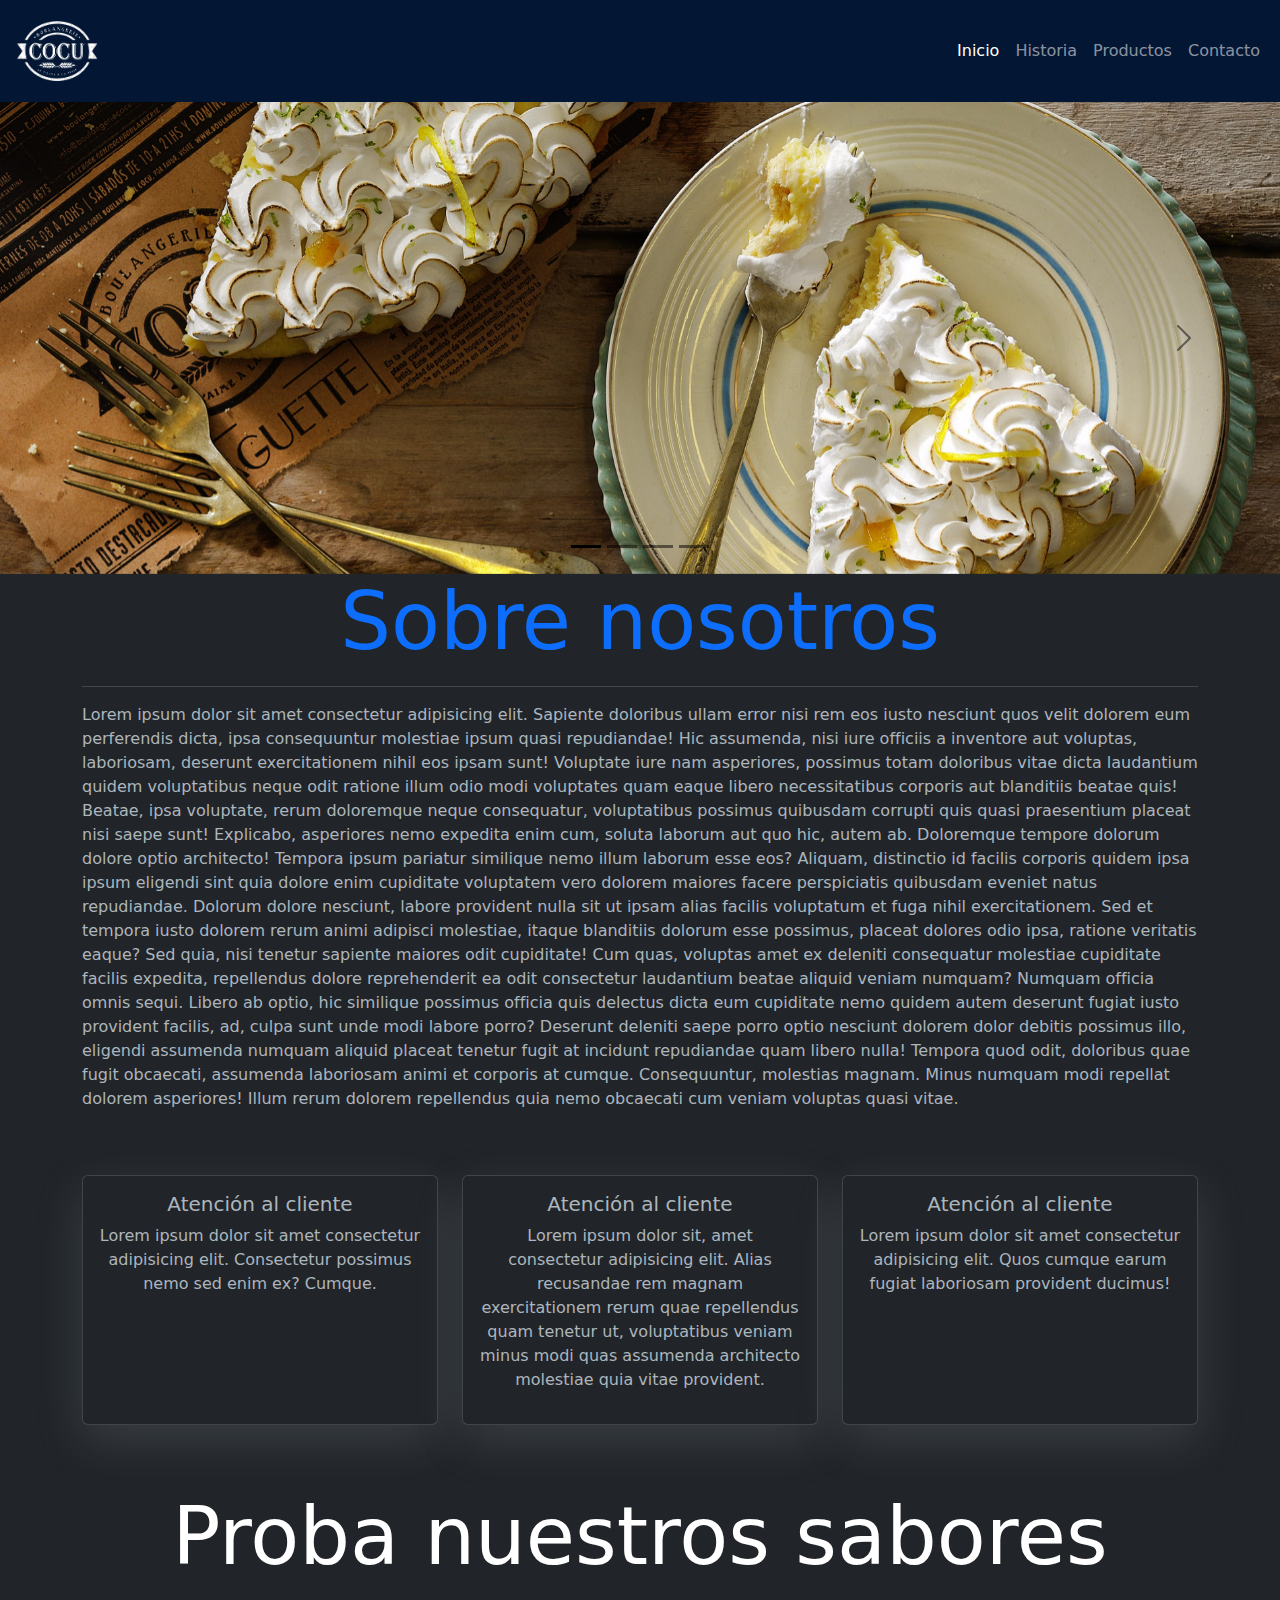
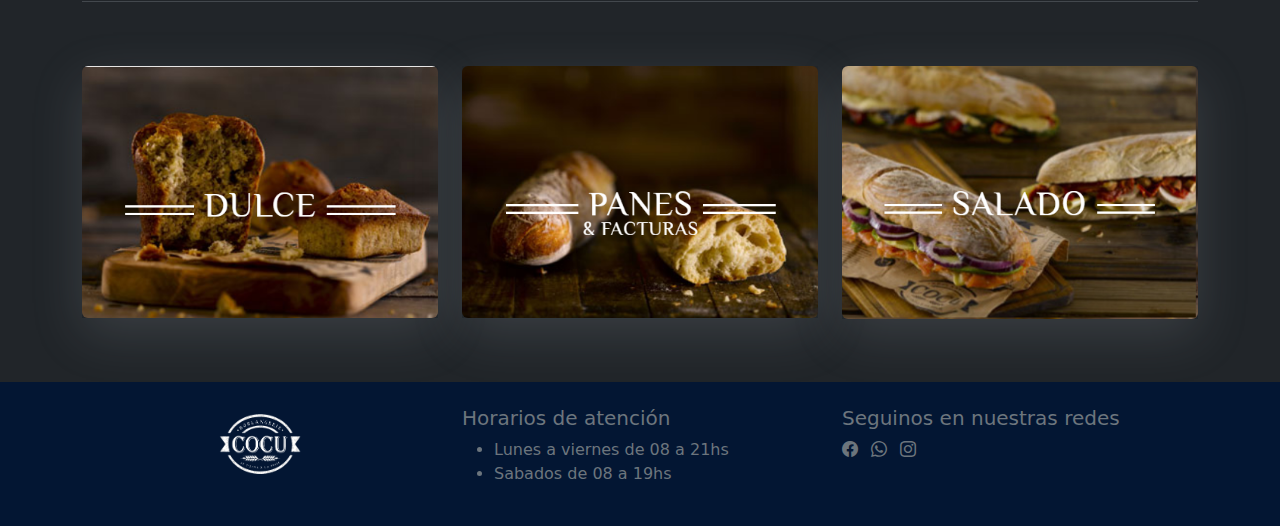
<file: index.html>
<!DOCTYPE html>
<html lang="es" data-bs-theme="dark">

<head>
    <meta charset="UTF-8">
    <meta http-equiv="X-UA-Compatible" content="IE=edge">
    <meta name="viewport" content="width=device-width, initial-scale=1.0">
    <meta name="description" content="Pagina Panaderia">
    <meta name="keywords" content="panaderia, cocu">
    <meta name="author" content="Ana Luz Santillan">
    <title>Panaderia Cocu</title>
    <link rel="stylesheet" href="./css/bootstrap.min.css">
    <link rel="stylesheet" href="https://cdn.jsdelivr.net/npm/bootstrap-icons@1.10.2/font/bootstrap-icons.css">
    <link rel="stylesheet" href="./css/style.css">
</head>

<body>
    <header>
        <nav class="navbar navbar-expand-lg bg-primary-subtle navbar-dark">
            <div class="container-fluid">
                <a class="navbar-brand" href="index.html">
                    <img src="./img/cocu_logo-450.png" alt="Logo panaderia cocu" width="90px">
                </a>
                <button class="navbar-toggler" type="button" data-bs-toggle="collapse"
                    data-bs-target="#navbarSupportedContent" aria-controls="navbarSupportedContent"
                    aria-expanded="false" aria-label="Toggle navigation">
                    <span class="navbar-toggler-icon"></span>
                </button>
                <div class="collapse navbar-collapse" id="navbarSupportedContent">
                    <ul class="navbar-nav ms-auto mb-2 mb-lg-0">
                        <li class="nav-item">
                            <a class="nav-link active" aria-current="page" href="index.html">Inicio</a>
                        </li>
                        <li class="nav-item">
                            <a class="nav-link" href="./pages/historia.html">Historia</a>
                        </li>
                        <li class="nav-item">
                            <a class="nav-link" href="./pages/productos.html">Productos</a>
                        </li>
                        <li class="nav-item">
                            <a class="nav-link" href="./pages/contactos.html">Contacto</a>
                        </li>
                    </ul>
                </div>
            </div>
        </nav>
    </header>
    <main>
        <section id="bannerPrincipal" class="carousel slide" data-bs-ride="true">
            <div class="carousel-indicators">
                <button type="button" data-bs-target="#bannerPrincipal" data-bs-slide-to="0" class="active"
                    aria-current="true" aria-label="Slide 1"></button>
                <button type="button" data-bs-target="#bannerPrincipal" data-bs-slide-to="1"
                    aria-label="Slide 2"></button>
                <button type="button" data-bs-target="#bannerPrincipal" data-bs-slide-to="2"
                    aria-label="Slide 3"></button>
                    <button type="button" data-bs-target="#bannerPrincipal" data-bs-slide-to="3"
                    aria-label="Slide 3"></button>    
            </div>
            <div class="carousel-inner">
                <div class="carousel-item active">
                    <img src="./img/slider_201603_lemonpie.jpg" class="d-block w-100 bannerPrincipal" alt="Lemon Pie">
                </div>
                <div class="carousel-item">
                    <img src="./img/slider_201603_painchoco.jpg" class="d-block w-100" alt="Medialunas">
                </div>
                <div class="carousel-item">
                    <img src="./img/slider_201603_sandwich.jpg" class="d-block w-100" alt="Sandwich">
                </div>
                <div class="carousel-item">
                    <img src="./img/slider_201603_painchoco.jpg" class="d-block w-100" alt="Medialunas">
                </div>
            </div>
            <button class="carousel-control-prev" type="button" data-bs-target="#bannerPrincipal"
                data-bs-slide="prev">
                <span class="carousel-control-prev-icon" aria-hidden="true"></span>
                <span class="visually-hidden">Previous</span>
            </button>
            <button class="carousel-control-next" type="button" data-bs-target="#bannerPrincipal"
                data-bs-slide="next">
                <span class="carousel-control-next-icon" aria-hidden="true"></span>
                <span class="visually-hidden">Next</span>
            </button>
        </section>
        <section class="container">
            <h2 class="display-1 text-center text-primary">Sobre nosotros</h2>
            <hr>
            <p>Lorem ipsum dolor sit amet consectetur adipisicing elit. Sapiente doloribus ullam error nisi rem eos iusto nesciunt quos velit dolorem eum perferendis dicta, ipsa consequuntur molestiae ipsum quasi repudiandae! Hic assumenda, nisi iure officiis a inventore aut voluptas, laboriosam, deserunt exercitationem nihil eos ipsam sunt! Voluptate iure nam asperiores, possimus totam doloribus vitae dicta laudantium quidem voluptatibus neque odit ratione illum odio modi voluptates quam eaque libero necessitatibus corporis aut blanditiis beatae quis! Beatae, ipsa voluptate, rerum doloremque neque consequatur, voluptatibus possimus quibusdam corrupti quis quasi praesentium placeat nisi saepe sunt! Explicabo, asperiores nemo expedita enim cum, soluta laborum aut quo hic, autem ab. Doloremque tempore dolorum dolore optio architecto! Tempora ipsum pariatur similique nemo illum laborum esse eos? Aliquam, distinctio id facilis corporis quidem ipsa ipsum eligendi sint quia dolore enim cupiditate voluptatem vero dolorem maiores facere perspiciatis quibusdam eveniet natus repudiandae. Dolorum dolore nesciunt, labore provident nulla sit ut ipsam alias facilis voluptatum et fuga nihil exercitationem. Sed et tempora iusto dolorem rerum animi adipisci molestiae, itaque blanditiis dolorum esse possimus, placeat dolores odio ipsa, ratione veritatis eaque? Sed quia, nisi tenetur sapiente maiores odit cupiditate! Cum quas, voluptas amet ex deleniti consequatur molestiae cupiditate facilis expedita, repellendus dolore reprehenderit ea odit consectetur laudantium beatae aliquid veniam numquam? Numquam officia omnis sequi. Libero ab optio, hic similique possimus officia quis delectus dicta eum cupiditate nemo quidem autem deserunt fugiat iusto provident facilis, ad, culpa sunt unde modi labore porro? Deserunt deleniti saepe porro optio nesciunt dolorem dolor debitis possimus illo, eligendi assumenda numquam aliquid placeat tenetur fugit at incidunt repudiandae quam libero nulla! Tempora quod odit, doloribus quae fugit obcaecati, assumenda laboriosam animi et corporis at cumque. Consequuntur, molestias magnam. Minus numquam modi repellat dolorem asperiores! Illum rerum dolorem repellendus quia nemo obcaecati cum veniam voluptas quasi vitae.</p>

            <div class="row py-5">
                <aside class="col-sm-12 col-md-6 col-lg-4">
                    <div class="card mb-3 tamañoCard shadow-lg">
                        <div class="card-body text-center">
                            <h5 class="card-title">Atención al cliente</h5>
                            <p class="card-text">Lorem ipsum dolor sit amet consectetur adipisicing elit. Consectetur possimus nemo sed enim ex? Cumque.</p>
                        </div>
                    </div>
                </aside>
                <aside class="col-sm-12 col-md-6 col-lg-4">
                    <div class="card mb-3 tamañoCard shadow-lg">
                        <div class="card-body text-center">
                            <h5 class="card-title">Atención al cliente</h5>
                            <p class="card-text">Lorem ipsum dolor sit, amet consectetur adipisicing elit. Alias recusandae rem magnam exercitationem rerum quae repellendus quam tenetur ut, voluptatibus veniam minus modi quas assumenda architecto molestiae quia vitae provident.</p>
                        </div>
                    </div>
                </aside>
                <aside class="col-sm-12 col-md-6 col-lg-4">
                    <div class="card mb-3 tamañoCard shadow-lg">
                        <div class="card-body text-center">
                            <h5 class="card-title">Atención al cliente</h5>
                            <p class="card-text">Lorem ipsum dolor sit amet consectetur adipisicing elit. Quos cumque earum fugiat laboriosam provident ducimus!</p>
                        </div>
                    </div>
                </aside>
            </div>
        </section>

        <section class="container">
            <h2 class="display-1 text-center">Proba nuestros sabores</h2>
            <hr>
            <div class="row py-5">
                <aside class="col-sm-12 col-md-6 col-lg-4">
                    <div class="mb-3 shadow-lg">
                        <img src="./img/dulce.png" alt="Productos dulces" class="img-fluid rounded-2">
                    </div>
                </aside>
                <aside class="col-sm-12 col-md-6 col-lg-4">
                    <div class="mb-3 shadow-lg">
                        <div>
                            <img src="./img/panyfactura.png" alt="Pan y factura" class="img-fluid rounded-2">
                        </div>
                    </div>
                </aside>
                <aside class="col-sm-12 col-md-6 col-lg-4">
                        <div class="shadow-lg">
                            <img src="./img/salado.png" alt="Productos salados" class="img-fluid rounded-2">
                        </div>
                </aside>
            </div>
        </section>
    </main>
    <footer class="bg-primary-subtle text-secondary py-4">
        <section class="container">
            <div class="row">
                <aside class="col-md-4 text-center">
                    <img src="./img/cocu_logo-450.png" alt="Logo panaderia cocu" width="90px">
                </aside>
                <aside class="col-md-4">
                    <h5 class="text-secondary">Horarios de atención</h5>
                    <ul>
                        <li>Lunes a viernes de 08 a 21hs</li>
                        <li>Sabados de 08 a 19hs</li>
                    </ul>
                </aside>
                <aside class="col-md-4">
                    <h5 class="text-secondary">Seguinos en nuestras redes</h5>
                    <div class="text-center text-md-start">
                        <a href="./pages/error404.html" class="text-secondary"><i class="bi bi-facebook"></i></a>
                        <a href="./pages/error404.html" class="text-secondary mx-2"><i class="bi bi-whatsapp"></i></a>
                        <a href="./pages/error404.html" class="text-secondary"><i class="bi bi-instagram"></i></a>
                    </div>
                </aside>
            </div>
        </section>
    </footer>
    <script src="./js/bootstrap.min.js"></script>
</body>

</html>
</file>
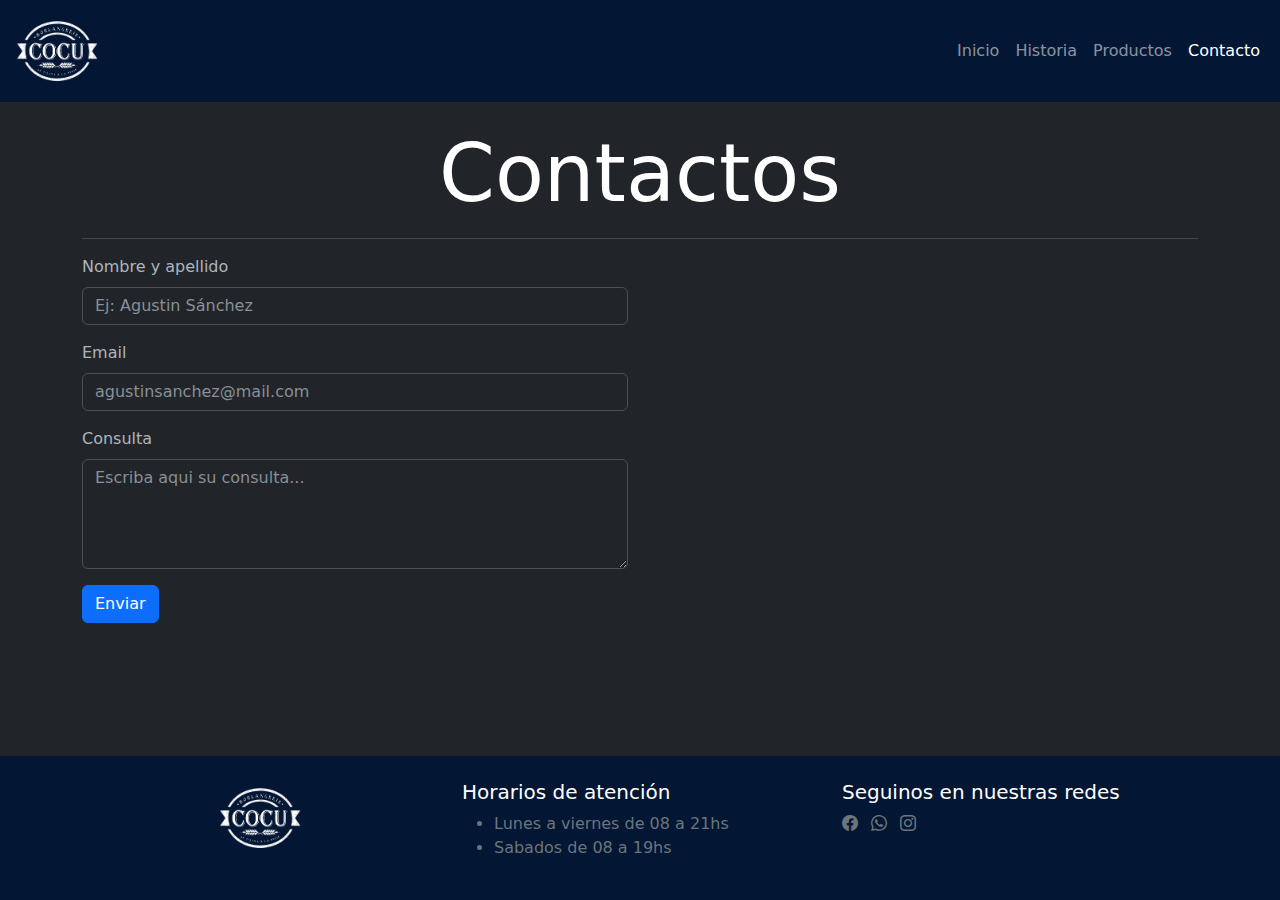
<file: pages/contactos.html>
<!DOCTYPE html>
<html lang="es" data-bs-theme="dark">
<head>
    <meta charset="UTF-8">
    <meta http-equiv="X-UA-Compatible" content="IE=edge">
    <meta name="viewport" content="width=device-width, initial-scale=1.0">
    <meta name="description" content="Pagina Panaderia">
    <meta name="keywords" content="panaderia, cocu">
    <meta name="author" content="Ana Luz Santillan">
    <title>Panaderia Cocu</title>
    <link rel="stylesheet" href="../css/bootstrap.min.css">
    <link rel="stylesheet" href="https://cdn.jsdelivr.net/npm/bootstrap-icons@1.10.2/font/bootstrap-icons.css">
    <link rel="stylesheet" href="../css/style.css">
</head>

<body>
    <header>
        <nav class="navbar navbar-expand-lg bg-primary-subtle navbar-dark">
            <div class="container-fluid">
                <a class="navbar-brand" href="../index.html">
                    <img src="../img/cocu_logo-450.png" alt="Logo panaderia cocu" width="90px">
                </a>
                <button class="navbar-toggler" type="button" data-bs-toggle="collapse"
                    data-bs-target="#navbarSupportedContent" aria-controls="navbarSupportedContent"
                    aria-expanded="false" aria-label="Toggle navigation">
                    <span class="navbar-toggler-icon"></span>
                </button>
                <div class="collapse navbar-collapse" id="navbarSupportedContent">
                    <ul class="navbar-nav ms-auto mb-2 mb-lg-0">
                        <li class="nav-item">
                            <a class="nav-link" aria-current="page" href="../index.html">Inicio</a>
                        </li>
                        <li class="nav-item">
                            <a class="nav-link" href="../pages/historia.html">Historia</a>
                        </li>
                        <li class="nav-item">
                            <a class="nav-link" href="../pages/productos.html">Productos</a>
                        </li>
                        <li class="nav-item">
                            <a class="nav-link active" href="../pages/contactos.html">Contacto</a>
                        </li>
                    </ul>
                </div>
            </div>
        </nav>
    </header>
    <main class="container my-4">
            <h2 class="display-1 text-center">Contactos</h2>
            <hr>
            <section class="row" >
                <aside class="col-md-6" >
                    <form>
                        <div class="mb-3">
                            <label class="form-label" for="nombreApellido">Nombre y apellido</label>
                            <input id="nombreApellido" type="text" placeholder="Ej: Agustin Sánchez" required minlength="5" maxlength="150" class="form-control">
                        </div>
                        <div class="mb-3">
                            <label class="form-label" for="email">Email</label>
                            <input id="email" type="email" placeholder="agustinsanchez@mail.com" required maxlength="350" minlength="10" class="form-control">
                        </div>
                        <div class="mb-3">
                            <label class="form-label" for="consulta">Consulta</label>
                            <textarea id="consulta" rows="4" placeholder="Escriba aqui su consulta..." minlength="5" maxlength="200" class="form-control"></textarea>
                        </div>
                        <button type="submit" class="btn btn-primary">Enviar</button>
                    </form>
                </aside>
                <aside class="col-md-6" >
                    <iframe src="https://www.google.com/maps/embed?pb=!1m14!1m8!1m3!1d14240.408879082126!2d-65.2072018!3d-26.8367009!3m2!1i1024!2i768!4f13.1!3m3!1m2!1s0x0%3A0xf8606cd659b8e3e4!2sRollingCode%20School!5e0!3m2!1ses-419!2sar!4v1674179299647!5m2!1ses-419!2sar" height="450" class="w-100" allowfullscreen="" loading="lazy" referrerpolicy="no-referrer-when-downgrade"></iframe>
                </aside>
            </section>
    </main>
    <footer class="bg-primary-subtle text-secondary py-4">
        <section class="container">
            <div class="row">
                <aside class="col-md-4 text-center">
                    <img src="../img/cocu_logo-450.png" alt="Logo panaderia cocu" width="90px">
                </aside>
                <aside class="col-md-4">
                    <h5>Horarios de atención</h5>
                    <ul>
                        <li>Lunes a viernes de 08 a 21hs</li>
                        <li>Sabados de 08 a 19hs</li>
                    </ul>
                </aside>
                <aside class="col-md-4">
                    <h5>Seguinos en nuestras redes</h5>
                    <div class="text-center text-md-start">
                        <a href="../pages/error404.html" class="text-secondary"><i class="bi bi-facebook"></i></a>
                        <a href="../pages/error404.html" class="text-secondary mx-2"><i class="bi bi-whatsapp"></i></a>
                        <a href="../pages/error404.html" class="text-secondary"><i class="bi bi-instagram"></i></a>
                    </div>
                </aside>
            </div>
        </section>
    </footer>
    <script src="../js/bootstrap.min.js"></script>
</body>

</html>
</file>
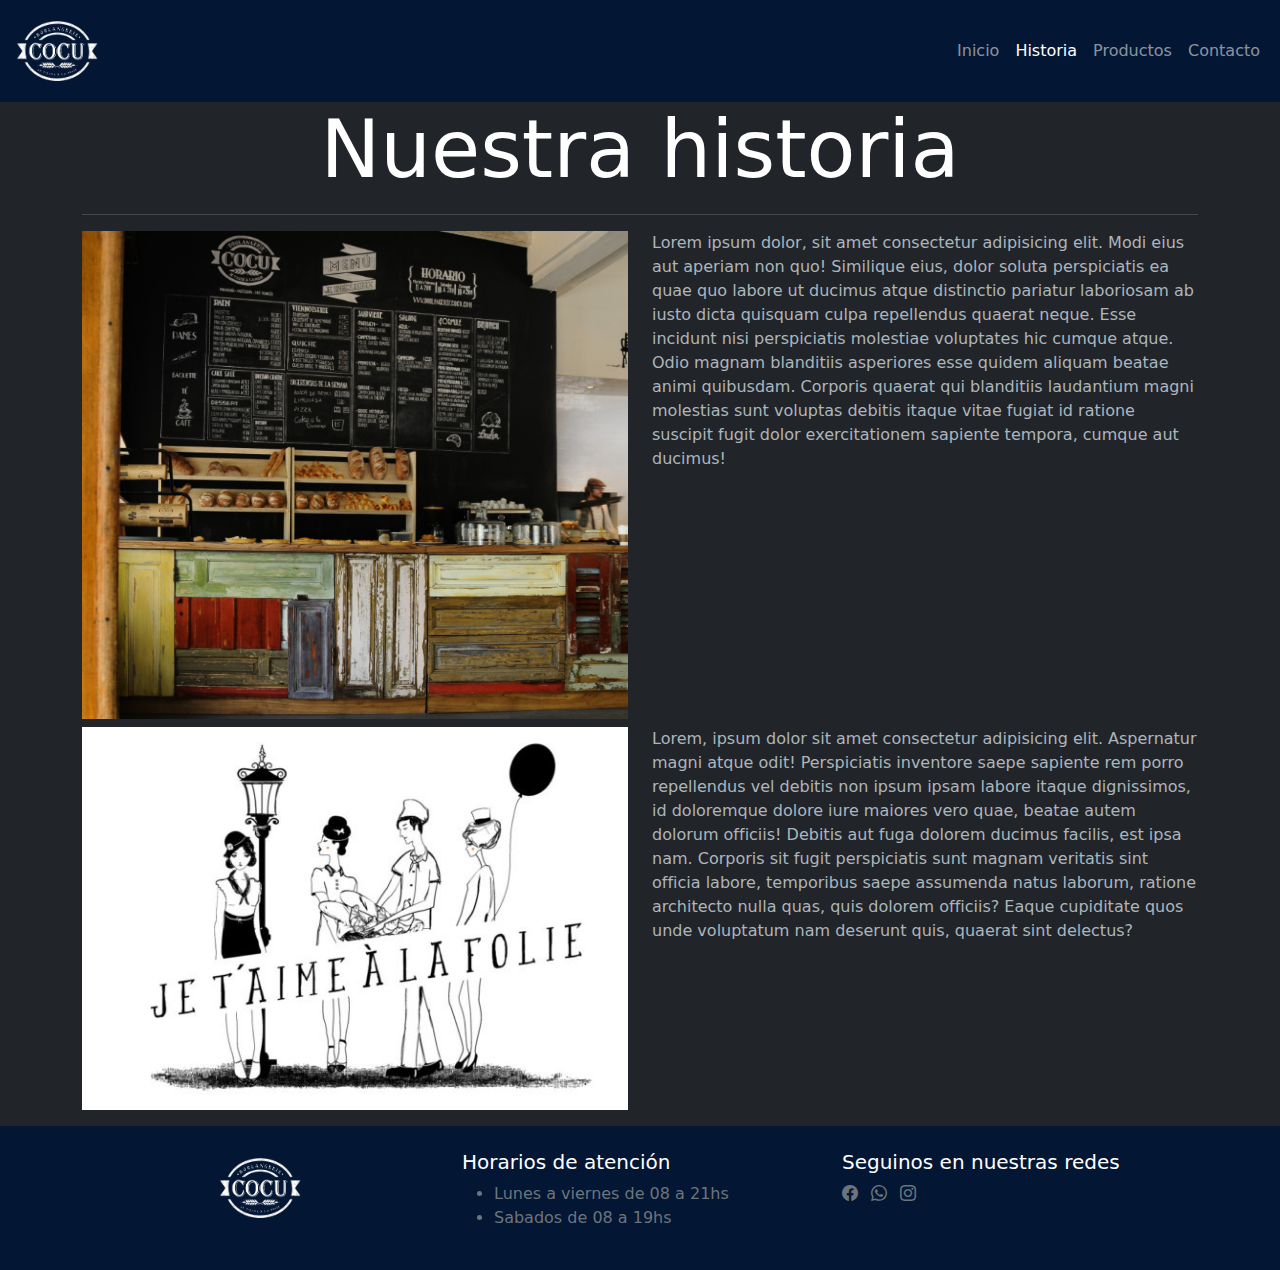
<file: pages/historia.html>
<!DOCTYPE html>
<html lang="es" data-bs-theme="dark">
<head>
    <meta charset="UTF-8">
    <meta http-equiv="X-UA-Compatible" content="IE=edge">
    <meta name="viewport" content="width=device-width, initial-scale=1.0">
    <meta name="description" content="Pagina Panaderia">
    <meta name="keywords" content="panaderia, cocu">
    <meta name="author" content="Ana Luz Santillan">
    <title>Panaderia Cocu</title>
    <link rel="stylesheet" href="../css/bootstrap.min.css">
    <link rel="stylesheet" href="https://cdn.jsdelivr.net/npm/bootstrap-icons@1.10.2/font/bootstrap-icons.css">
    <link rel="stylesheet" href="../css/style.css">
</head>

<body>
    <header>
        <nav class="navbar navbar-expand-lg bg-primary-subtle navbar-dark">
            <div class="container-fluid">
                <a class="navbar-brand" href="../index.html">
                    <img src="../img/cocu_logo-450.png" alt="Logo panaderia cocu" width="90px">
                </a>
                <button class="navbar-toggler" type="button" data-bs-toggle="collapse"
                    data-bs-target="#navbarSupportedContent" aria-controls="navbarSupportedContent"
                    aria-expanded="false" aria-label="Toggle navigation">
                    <span class="navbar-toggler-icon"></span>
                </button>
                <div class="collapse navbar-collapse" id="navbarSupportedContent">
                    <ul class="navbar-nav ms-auto mb-2 mb-lg-0">
                        <li class="nav-item">
                            <a class="nav-link" aria-current="page" href="../index.html">Inicio</a>
                        </li>
                        <li class="nav-item">
                            <a class="nav-link active" href="../pages/historia.html">Historia</a>
                        </li>
                        <li class="nav-item">
                            <a class="nav-link" href="../pages/productos.html">Productos</a>
                        </li>
                        <li class="nav-item">
                            <a class="nav-link" href="../pages/contactos.html">Contacto</a>
                        </li>
                    </ul>
                </div>
            </div>
        </nav>
    </header>
    <main>
        <section class="container mb-3">
            <h2 class="display-1 text-center">Nuestra historia</h2>
            <hr>
            <div class="row">
                <aside class="col-lg-6 col-md-6 col-sm-12 order-md-1 mb-2">
                    <p>Lorem ipsum dolor, sit amet consectetur adipisicing elit. Modi eius aut aperiam non quo! Similique eius, dolor soluta perspiciatis ea quae quo labore ut ducimus atque distinctio pariatur laboriosam ab iusto dicta quisquam culpa repellendus quaerat neque. Esse incidunt nisi perspiciatis molestiae voluptates hic cumque atque. Odio magnam blanditiis asperiores esse quidem aliquam beatae animi quibusdam. Corporis quaerat qui blanditiis laudantium magni molestias sunt voluptas debitis itaque vitae fugiat id ratione suscipit fugit dolor exercitationem sapiente tempora, cumque aut ducimus!</p>
                </aside>
                <aside class="col-lg-6 col-md-6 col-sm-12 order-md-0 mb-2">
                        <img src="../img/historia.png" alt="Historia Cocu 1" class="img-fluid">
                </aside>
                <aside class="col-lg-6 col-md-6 col-sm-12 order-md-2">
                    <img src="../img/historia2.jpg" alt="Historia Cocu 2" class="img-fluid">
                </aside>
                <aside class="col-lg-6 col-md-6 col-sm-12 order-md-3">
                    <p>Lorem, ipsum dolor sit amet consectetur adipisicing elit. Aspernatur magni atque odit! Perspiciatis inventore saepe sapiente rem porro repellendus vel debitis non ipsum ipsam labore itaque dignissimos, id doloremque dolore iure maiores vero quae, beatae autem dolorum officiis! Debitis aut fuga dolorem ducimus facilis, est ipsa nam. Corporis sit fugit perspiciatis sunt magnam veritatis sint officia labore, temporibus saepe assumenda natus laborum, ratione architecto nulla quas, quis dolorem officiis? Eaque cupiditate quos unde voluptatum nam deserunt quis, quaerat sint delectus?</p>
                </aside>
            </div>
        </section>
    </main>
    <footer class="bg-primary-subtle text-secondary py-4">
        <section class="container">
            <div class="row">
                <aside class="col-md-4 text-center">
                    <img src="../img/cocu_logo-450.png" alt="Logo panaderia cocu" width="90px">
                </aside>
                <aside class="col-md-4">
                    <h5>Horarios de atención</h5>
                    <ul>
                        <li>Lunes a viernes de 08 a 21hs</li>
                        <li>Sabados de 08 a 19hs</li>
                    </ul>
                </aside>
                <aside class="col-md-4">
                    <h5>Seguinos en nuestras redes</h5>
                    <div class="text-center text-md-start">
                        <a href="../pages/error404.html" class="text-secondary"><i class="bi bi-facebook"></i></a>
                        <a href="../pages/error404.html" class="text-secondary mx-2"><i class="bi bi-whatsapp"></i></a>
                        <a href="../pages/error404.html" class="text-secondary"><i class="bi bi-instagram"></i></a>
                    </div>
                </aside>
            </div>
        </section>
    </footer>
    <script src="../js/bootstrap.min.js"></script>
</body>

</html>
</file>
<file: css/style.css>
body{
    display: flex;
    flex-direction: column;
    min-height: 100vh;
}
main{
    flex-grow: 1;
}
@media all and (max-width:767px){
    .bannerPrincipal{
        height: 250px;
        object-fit: cover;
    }
}

.tamañoCard{
    width: 100%;
    height: 250px;
}
/* order de flexbox */
</file>
